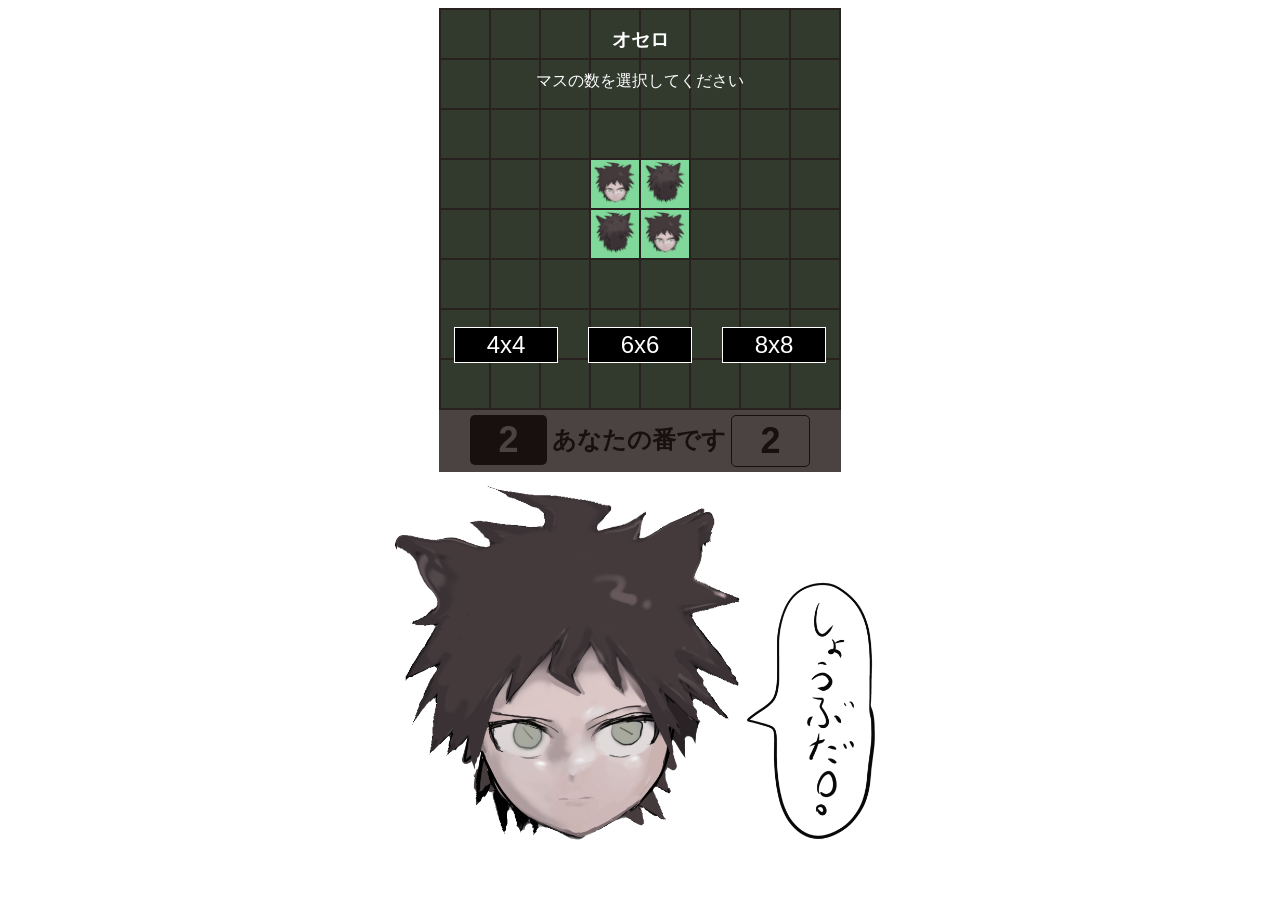
<file: index.html>
<!DOCTYPE html>
<html lang="ja">

<head>
    <meta charset="UTF-8">
    <meta name="viewport" content="width=device-width, initial-scale=1.0">
    <title>othello</title>
    <link rel="stylesheet" href="style.css">
</head>

<body>
    <main>
        <div id="modal">
            <h3>オセロ</h3>
            <p>マスの数を選択してください</p>
            <div id="menu">
                <p id="4" class="select">4x4</p>
                <p id="6" class="select">6x6</p>
                <p id="8" class="select">8x8</p>
            </div>
        </div>
        <div id="restartBtn" class="hide">クリックするとスタート画面に戻ります</div>
        <div id="content">
            <table id="board"></table>
        </div>
        <div id="counter" class="hide">
            <div id="numBlack"></div>
            <h2></h2>
            <div id="numWhite"></div>
        </div>
                <table id="board"></table>
            </div>
        </div>
    </main>
            <img src="haikeihinata.png" style="display: block; margin: auto;">
    <script src="main.js"></script>

</body>

</html>
</file>
<file: style.css>
body {
font-family: Arial, sans-serif;
  text-align: center;
}
main {
  display: inline-block;
  position: relative;
}

/* start */
#modal {
  position: absolute;
  top: 0;
  left: 0;
  width: 100%;
  height: 100%;
  background: rgba(31, 19, 19, 0.8);
  color: white;
}

#menu {
  display: flex;
  justify-content: space-evenly;
  margin-top: 220px;
}
h3,
p {
  color: white;
}
#menu p {
  width: 100px;
  font-size: 24px;
  padding: 3px;
  margin: 15px;
  border: solid 1px white;
  cursor: pointer;
  background: black;
  color: white;
}

/* game */
#board {
  margin: 0 auto;
  background: #555555;
}
td.cell {
  background: rgb(128, 216, 154);
  width: 46px;
  height: 46px;
  margin: 2px;
}
.cell div {
  width: 100%;  /* 親要素（セル）の90%を使う */
  height: 100%;
  border-radius: 0%;
  margin: auto;
border-radius: 0 !important; 
}
.cell-6 > tr > td {
  width: 63px;
  height: 63px;
}
.cell-6 > tr > td > div {
  width: 50px;
  height: 50px;
}
.cell-4 > tr > td {
  width: 92px;
  height: 92px;
}
.cell-4 > tr > td > div {
  width: 70px;
  height: 70px;
}
.black {
  background-image: url("black-stone.png"); /* 黒のコマ画像 */
  background-size: cover;
  width: 250%;
  height: 250%;
}
.white {
  background-image: url("white-stone.png"); /* 白のコマ画像 */
  background-size: cover;
  width: 250%;
  height: 250%;
}
h2 {
  text-align: center;
  margin: 5px 0;
white-space: nowrap;
}
#counter {
  margin: 0 auto;
  width: 350px;
  display: flex;
  line-height: 50px;
  font-weight: bold;
  justify-content: space-between;
}
#numBlack {
  font-size: 36px;
  margin: 5px;
  width: 100px;
  height: 50px;
  background: black;
  color: white;
  border-radius: 5px;
display: inline-block;
}
#numWhite {
  font-size: 36px;
  margin: 5px;
  width: 100px;
  height: 50px;
  border: solid 1px black;
  border-radius: 5px;
display: inline-block;
}

/* end */
#restartBtn {
  z-index: 1;
  opacity: 0;
  position: absolute;
  width: 100%;
  height: 50px;
  line-height: 50px;
  font-weight: bold;
  cursor: pointer;
  top: 50%;
  left: 50%;
  transform: translate(-50%, -110%);
  color: black;
  background: white;
}
.hide {
  display: none;
}
.highlight {
  background-color: rgba(0, 255, 0, 255); /* 薄い緑色 */
}
.cell.highlight {
  background-color: rgb(218, 220,160);
}
img {
    width: auto; /* 画像のサイズ調整 */
    height: 400px;
justify-content: center;
   display: flex;
text-align:center;
}
</file>
